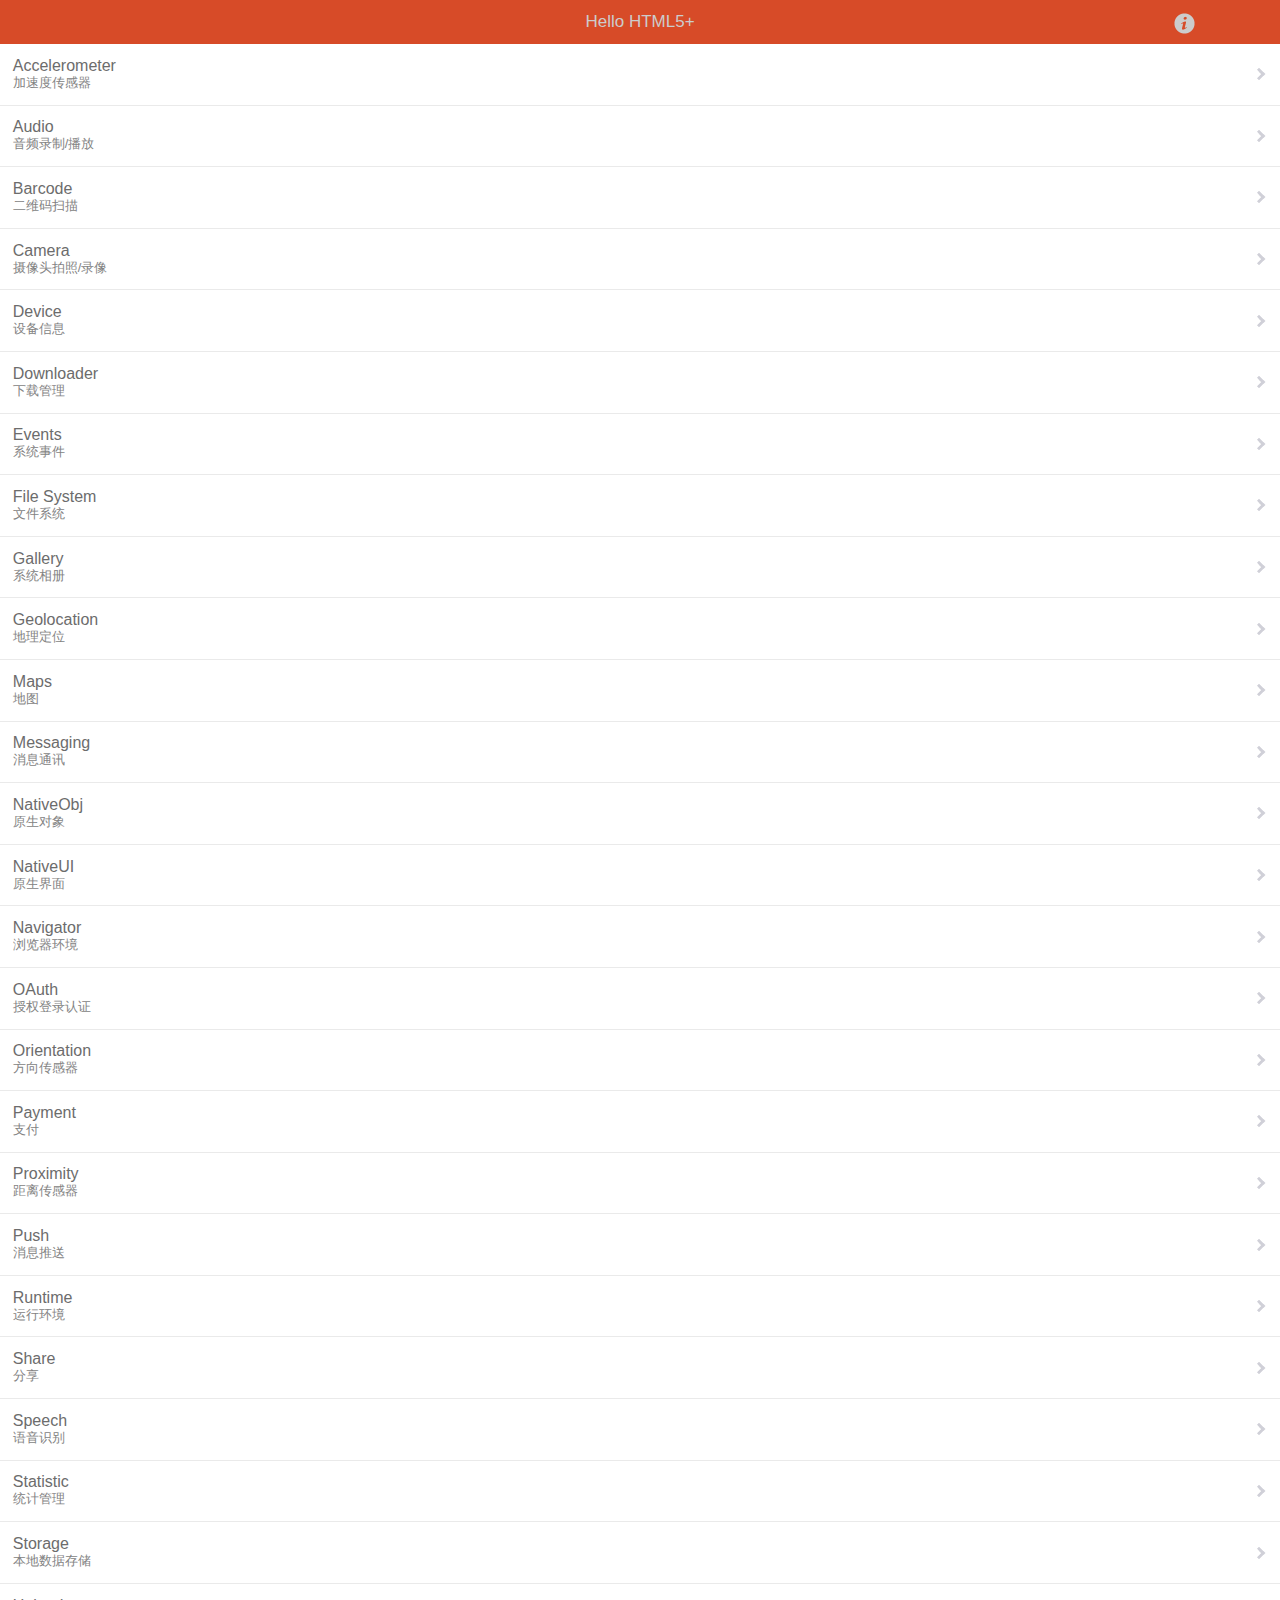
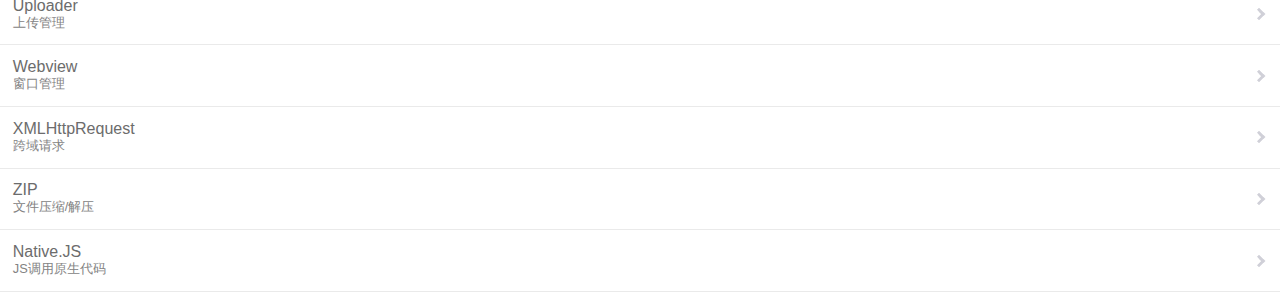
<file: TuHaoQuNa_App/Test/index.html>
<!DOCTYPE html>
<html>
	<head>
		<meta charset="utf-8"/>
		<meta name="viewport" content="width=device-width,initial-scale=1.0,maximum-scale=1.0,user-scalable=no"/>
		<meta name="misapplication-tap-highlight" content="no"/>
		<meta name="HandheldFriendly" content="true"/>
		<meta name="MobileOptimized" content="320"/>
		<title>Hello H5+</title>
		<script type="text/javascript" src="js/update.js"></script>
		<script type="text/javascript" charset="utf-8">
//取消浏览器的所有事件，使得active的样式在手机上正常生效
document.addEventListener('touchstart',function(){
    return false;
},true);
// 禁止选择
document.oncontextmenu=function(){
	return false;
};
// H5 plus事件处理
var as='pop-in';// 默认窗口动画
function plusReady(){
	// 隐藏滚动条
	plus.webview.currentWebview().setStyle({scrollIndicator:'none'});
	// Android处理返回键
	plus.key.addEventListener('backbutton',function(){
		('iOS'==plus.os.name)?plus.nativeUI.confirm('确认退出？', function(e){
			if(e.index>0){
				plus.runtime.quit();
			}
		}, 'HelloH5', ['取消','确定']):(confirm('确认退出？')&&plus.runtime.quit());
	},false);
	compatibleAdjust();
}
if(window.plus){
	plusReady();
}else{
	document.addEventListener('plusready',plusReady,false);
}
// DOMContentLoaded事件处理
var _domReady=false;
document.addEventListener('DOMContentLoaded',function(){
	_domReady=true;
	compatibleAdjust();
},false);
// 兼容性样式调整
var _adjust=false;
function compatibleAdjust(){
	if(_adjust||!window.plus||!_domReady){
		return;
	}
	_adjust=true;
	// iOS平台特效
	if('iOS'==plus.os.name){
		document.getElementById('content').className='scontent';	// 使用div的滚动条
		if(navigator.userAgent.indexOf('StreamApp')>=0){	// 在流应用模式下显示返回按钮
			document.getElementById('back').style.visibility='visible';
		}
	}
	// 预创建二级窗口
//	preateWebviews();
	// 关闭启动界面
		plus.navigator.setStatusBarBackground('#D74B28');
	setTimeout(function(){
		plus.navigator.closeSplashscreen();
	},200);
}
// 处理点击事件
var _openw=null;
/**
 * 点击打开新窗口
 * @param {Object} id	加载的页面地址，也用作窗口标识
 * @param {Object} a	页面动画内心，默认使用全局as设置的值
 * @param {Object} s	是否不显示窗口
 */
function clicked(id,a,s){
	if(_openw){return;}
	a||(a=as);
	_openw=preate[id];
	if(_openw){
		_openw.showded=true;
		_openw.show(a,null,function(){
			_openw=null;//避免快速点击打开多个页面
		});
	}else{
//		var wa=plus.nativeUI.showWaiting();
//		_openw=plus.webview.create(id,id,{scrollIndicator:'none',scalable:false,popGesture:'hide'},{preate:true});//复用二级页面
		_openw=plus.webview.create(id,id,{scrollIndicator:'none',scalable:false,popGesture:'close'});
		preate[id]=_openw;
		_openw.addEventListener('loaded',function(){//叶面加载完成后才显示
//		setTimeout(function(){//延后显示可避免低端机上动画时白屏
//			wa.close();
			_openw.showded=true;
			s||_openw.show(a,null,function(){
				_openw=null;//避免快速点击打开多个页面
			});
			s&&(_openw=null);//避免s模式下变量无法重置
//		},10);
		},false);
		_openw.addEventListener('hide',function(){
			_openw&&(_openw.showded=true);
			_openw=null;
		},false);
		_openw.addEventListener('close',function(){//页面关闭后可再次打开
			_openw=null;
			preate[id]&&(preate[id]=null);//兼容窗口的关闭
		},false);
	}
}
// 预创建二级页面
var preate={};
function preateWebviews(){
	preateWebivew('plus/webview.html');
	var plist=document.getElementById('plist').children;
	// 由于启动是预创建过多Webview窗口会消耗较长的时间，所以这里限制仅创建5个
	for( var i=0;i<plist.length&&i<2;i++){
		var id=plist[i].id;
		id&&(id.length>0)&&preateWebivew(id);
	}
}
function preateWebivew(id){
	if(!preate[id]){
		var w=plus.webview.create(id,id,{scrollIndicator:'none',scalable:false,popGesture:'hide'},{preate:true});
		preate[id]=w;
		w.addEventListener('close',function(){//页面关闭后可再次打开
			_openw=null;
			preate[id]&&(preate[id]=null);//兼容窗口的关闭
		},false);
	}
}
// 清除预创建页面(仅)
function preateClear(){
	for(var p in preate){
		var w=preate[p];
		if(w&&w.showded&&!w.isVisible()){
			w.close();
			preate[p]=null;
		}
	}
}
		</script>
		<link rel="stylesheet" href="css/common.css" type="text/css" charset="utf-8"/>
		<style type="text/css">
li {
	padding:0.8em;
	border-bottom:1px solid #eaeaea;
}
li:active {
	background:#f4f4f4;
}
.iabout {
	background:no-repeat center center url([data-uri]);
	background-size:50px 44px;
}
.item {
	display:block;
	background:no-repeat right center url([data-uri]);
	background-size:12px 22px;
	-ms-touch-action:auto;
}
.chs {
	font-size:0.8em;
	color:#838383;
}
		</style>
	</head>
	<body onselectstart="return false;">
		<header id="header">
			<div id="back" style="visibility:hidden" class="nvbt iback" onclick="plus.runtime.quit()"></div>
			<div class="nvtt">Hello HTML5+</div>
			<div class="nvbt iabout" onclick="clicked('about.html','zoom-fade-out',true)"></div>
		</header>
		<div id="content" class="content">
		<ul id="plist" style="list-style:none;margin:0;padding:0;text-align:left;">
			<li id="plus/accelerometer.html" onclick="clicked(this.id)">
				<span class="item">Accelerometer
					<div class="chs">加速度传感器</div>
				</span>
			</li>
			<li id="plus/audio.html" onclick="clicked(this.id)">
				<span class="item">Audio
					<div class="chs">音频录制/播放</div>
				</span>
			</li>
			<li id="plus/barcode.html" onclick="clicked(this.id)">
				<span class="item">Barcode
					<div class="chs">二维码扫描</div>
				</span>
			</li>
			<li id="plus/camera.html" onclick="clicked(this.id)">
				<span class="item">Camera
					<div class="chs">摄像头拍照/录像</div>
				</span>
			</li>
			<li id="plus/device.html" onclick="clicked(this.id)">
				<span class="item">Device
					<div class="chs">设备信息</div>
				</span>
			</li>
			<li id="plus/downloader.html" onclick="clicked(this.id)">
				<span class="item">Downloader
					<div class="chs">下载管理</div>
				</span>
			</li>
			<li id="plus/events.html" onclick="clicked(this.id)">
				<span class="item">Events
					<div class="chs">系统事件</div>
				</span>
			</li>
			<li id="plus/file.html" onclick="clicked(this.id)">
				<span class="item">File System
					<div class="chs">文件系统</div>
				</span>
			</li>
			<li id="plus/gallery.html" onclick="clicked(this.id)">
				<span class="item">Gallery
					<div class="chs">系统相册</div>
				</span>
			</li>
			<li id="plus/geolocation.html" onclick="clicked(this.id)">
				<span class="item">Geolocation
					<div class="chs">地理定位</div>
				</span>
			</li>
			<li id="plus/maps.html" onclick="clicked(this.id)">
				<span class="item">Maps
					<div class="chs">地图</div>
				</span>
			</li>
			<li id="plus/message.html" onclick="clicked(this.id)">
				<span class="item">Messaging
					<div class="chs">消息通讯</div>
				</span>
			</li>
			<li id="plus/nativeobj.html" onclick="clicked(this.id)">
				<span class="item">NativeObj
					<div class="chs">原生对象</div>
				</span>
			</li>
			<li id="plus/nativeui.html" onclick="clicked(this.id)">
				<span class="item">NativeUI
					<div class="chs">原生界面</div>
				</span>
			</li>
			<li id="plus/navigator.html" onclick="clicked(this.id)">
				<span class="item">Navigator
					<div class="chs">浏览器环境</div>
				</span>
			</li>
			<li id="plus/oauth.html" onclick="clicked(this.id)">
				<span class="item">OAuth
					<div class="chs">授权登录认证</div>
				</span>
			</li>
			<li id="plus/orientation.html" onclick="clicked(this.id)">
				<span class="item">Orientation
					<div class="chs">方向传感器</div>
				</span>
			</li>
			<li id="plus/payment.html" onclick="clicked(this.id)">
				<span class="item">Payment
					<div class="chs">支付</div>
				</span>
			</li>
			<li id="plus/proximity.html" onclick="clicked(this.id)">
				<span class="item">Proximity
					<div class="chs">距离传感器</div>
				</span>
			</li>
			<li id="plus/push.html" onclick="clicked(this.id)">
				<span class="item">Push
					<div class="chs">消息推送</div>
				</span>
			</li>
			<li id="plus/runtime.html" onclick="clicked(this.id)">
				<span class="item">Runtime
					<div class="chs">运行环境</div>
				</span>
			</li>
			<li id="plus/share.html" onclick="clicked(this.id)">
				<span class="item">Share
					<div class="chs">分享</div>
				</span>
			</li>
			<li id="plus/speech.html" onclick="clicked(this.id)">
				<span class="item">Speech
					<div class="chs">语音识别</div>
				</span>
			</li>
			<li id="plus/statistic.html" onclick="clicked(this.id)">
				<span class="item">Statistic
					<div class="chs">统计管理</div>
				</span>
			</li>
			<li id="plus/storage.html" onclick="clicked(this.id)">
				<span class="item">Storage
					<div class="chs">本地数据存储</div>
				</span>
			</li>
			<li id="plus/uploader.html" onclick="clicked(this.id)">
				<span class="item">Uploader
					<div class="chs">上传管理</div>
				</span>
			</li>
			<li id="plus/webview.html" onclick="clicked(this.id)">
				<span class="item">Webview
					<div class="chs">窗口管理</div>
				</span>
			</li>
			<li id="plus/xhr.html" onclick="clicked(this.id)">
				<span class="item">XMLHttpRequest
					<div class="chs">跨域请求</div>
				</span>
			</li>
			<li id="plus/zip.html" onclick="clicked(this.id)">
				<span class="item">ZIP
					<div class="chs">文件压缩/解压</div>
				</span>
			</li>
			<li id="plus/njs.html" onclick="clicked(this.id)">
				<span class="item">Native.JS
					<div class="chs">JS调用原生代码</div>
				</span>
			</li>
		</ul>
		</div>
	</body>
	<script type="text/javascript" src="js/immersed.js" ></script>
	<script type="text/javascript" src="js/shortcut.js" ></script>
	<script type="text/javascript">
;(function () {
	'use strict';

	/**
	 * @preserve FastClick: polyfill to remove click delays on browsers with touch UIs.
	 *
	 * @codingstandard ftlabs-jsv2
	 * @copyright The Financial Times Limited [All Rights Reserved]
	 * @license MIT License (see LICENSE.txt)
	 */

	/*jslint browser:true, node:true*/
	/*global define, Event, Node*/


	/**
	 * Instantiate fast-clicking listeners on the specified layer.
	 *
	 * @constructor
	 * @param {Element} layer The layer to listen on
	 * @param {Object} [options={}] The options to override the defaults
	 */
	function FastClick(layer, options) {
		var oldOnClick;

		options = options || {};

		/**
		 * Whether a click is currently being tracked.
		 *
		 * @type boolean
		 */
		this.trackingClick = false;


		/**
		 * Timestamp for when click tracking started.
		 *
		 * @type number
		 */
		this.trackingClickStart = 0;


		/**
		 * The element being tracked for a click.
		 *
		 * @type EventTarget
		 */
		this.targetElement = null;


		/**
		 * X-coordinate of touch start event.
		 *
		 * @type number
		 */
		this.touchStartX = 0;


		/**
		 * Y-coordinate of touch start event.
		 *
		 * @type number
		 */
		this.touchStartY = 0;


		/**
		 * ID of the last touch, retrieved from Touch.identifier.
		 *
		 * @type number
		 */
		this.lastTouchIdentifier = 0;


		/**
		 * Touchmove boundary, beyond which a click will be cancelled.
		 *
		 * @type number
		 */
		this.touchBoundary = options.touchBoundary || 10;


		/**
		 * The FastClick layer.
		 *
		 * @type Element
		 */
		this.layer = layer;

		/**
		 * The minimum time between tap(touchstart and touchend) events
		 *
		 * @type number
		 */
		this.tapDelay = options.tapDelay || 200;

		/**
		 * The maximum time for a tap
		 *
		 * @type number
		 */
		this.tapTimeout = options.tapTimeout || 700;

		if (FastClick.notNeeded(layer)) {
			return;
		}

		// Some old versions of Android don't have Function.prototype.bind
		function bind(method, context) {
			return function() { return method.apply(context, arguments); };
		}


		var methods = ['onMouse', 'onClick', 'onTouchStart', 'onTouchMove', 'onTouchEnd', 'onTouchCancel'];
		var context = this;
		for (var i = 0, l = methods.length; i < l; i++) {
			context[methods[i]] = bind(context[methods[i]], context);
		}

		// Set up event handlers as required
		if (deviceIsAndroid) {
			layer.addEventListener('mouseover', this.onMouse, true);
			layer.addEventListener('mousedown', this.onMouse, true);
			layer.addEventListener('mouseup', this.onMouse, true);
		}

		layer.addEventListener('click', this.onClick, true);
		layer.addEventListener('touchstart', this.onTouchStart, false);
		layer.addEventListener('touchmove', this.onTouchMove, false);
		layer.addEventListener('touchend', this.onTouchEnd, false);
		layer.addEventListener('touchcancel', this.onTouchCancel, false);

		// Hack is required for browsers that don't support Event#stopImmediatePropagation (e.g. Android 2)
		// which is how FastClick normally stops click events bubbling to callbacks registered on the FastClick
		// layer when they are cancelled.
		if (!Event.prototype.stopImmediatePropagation) {
			layer.removeEventListener = function(type, callback, capture) {
				var rmv = Node.prototype.removeEventListener;
				if (type === 'click') {
					rmv.call(layer, type, callback.hijacked || callback, capture);
				} else {
					rmv.call(layer, type, callback, capture);
				}
			};

			layer.addEventListener = function(type, callback, capture) {
				var adv = Node.prototype.addEventListener;
				if (type === 'click') {
					adv.call(layer, type, callback.hijacked || (callback.hijacked = function(event) {
						if (!event.propagationStopped) {
							callback(event);
						}
					}), capture);
				} else {
					adv.call(layer, type, callback, capture);
				}
			};
		}

		// If a handler is already declared in the element's onclick attribute, it will be fired before
		// FastClick's onClick handler. Fix this by pulling out the user-defined handler function and
		// adding it as listener.
		if (typeof layer.onclick === 'function') {

			// Android browser on at least 3.2 requires a new reference to the function in layer.onclick
			// - the old one won't work if passed to addEventListener directly.
			oldOnClick = layer.onclick;
			layer.addEventListener('click', function(event) {
				oldOnClick(event);
			}, false);
			layer.onclick = null;
		}
	}

	/**
	* Windows Phone 8.1 fakes user agent string to look like Android and iPhone.
	*
	* @type boolean
	*/
	var deviceIsWindowsPhone = navigator.userAgent.indexOf("Windows Phone") >= 0;

	/**
	 * Android requires exceptions.
	 *
	 * @type boolean
	 */
	var deviceIsAndroid = navigator.userAgent.indexOf('Android') > 0 && !deviceIsWindowsPhone;


	/**
	 * iOS requires exceptions.
	 *
	 * @type boolean
	 */
	var deviceIsIOS = /iP(ad|hone|od)/.test(navigator.userAgent) && !deviceIsWindowsPhone;


	/**
	 * iOS 4 requires an exception for select elements.
	 *
	 * @type boolean
	 */
	var deviceIsIOS4 = deviceIsIOS && (/OS 4_\d(_\d)?/).test(navigator.userAgent);


	/**
	 * iOS 6.0-7.* requires the target element to be manually derived
	 *
	 * @type boolean
	 */
	var deviceIsIOSWithBadTarget = deviceIsIOS && (/OS [6-7]_\d/).test(navigator.userAgent);

	/**
	 * BlackBerry requires exceptions.
	 *
	 * @type boolean
	 */
	var deviceIsBlackBerry10 = navigator.userAgent.indexOf('BB10') > 0;

	/**
	 * Determine whether a given element requires a native click.
	 *
	 * @param {EventTarget|Element} target Target DOM element
	 * @returns {boolean} Returns true if the element needs a native click
	 */
	FastClick.prototype.needsClick = function(target) {
		switch (target.nodeName.toLowerCase()) {

		// Don't send a synthetic click to disabled inputs (issue #62)
		case 'button':
		case 'select':
		case 'textarea':
			if (target.disabled) {
				return true;
			}

			break;
		case 'input':

			// File inputs need real clicks on iOS 6 due to a browser bug (issue #68)
			if ((deviceIsIOS && target.type === 'file') || target.disabled) {
				return true;
			}

			break;
		case 'label':
		case 'iframe': // iOS8 homescreen apps can prevent events bubbling into frames
		case 'video':
			return true;
		}

		return (/\bneedsclick\b/).test(target.className);
	};


	/**
	 * Determine whether a given element requires a call to focus to simulate click into element.
	 *
	 * @param {EventTarget|Element} target Target DOM element
	 * @returns {boolean} Returns true if the element requires a call to focus to simulate native click.
	 */
	FastClick.prototype.needsFocus = function(target) {
		switch (target.nodeName.toLowerCase()) {
		case 'textarea':
			return true;
		case 'select':
			return !deviceIsAndroid;
		case 'input':
			switch (target.type) {
			case 'button':
			case 'checkbox':
			case 'file':
			case 'image':
			case 'radio':
			case 'submit':
				return false;
			}

			// No point in attempting to focus disabled inputs
			return !target.disabled && !target.readOnly;
		default:
			return (/\bneedsfocus\b/).test(target.className);
		}
	};


	/**
	 * Send a click event to the specified element.
	 *
	 * @param {EventTarget|Element} targetElement
	 * @param {Event} event
	 */
	FastClick.prototype.sendClick = function(targetElement, event) {
		var clickEvent, touch;

		// On some Android devices activeElement needs to be blurred otherwise the synthetic click will have no effect (#24)
		if (document.activeElement && document.activeElement !== targetElement) {
			document.activeElement.blur();
		}

		touch = event.changedTouches[0];

		// Synthesise a click event, with an extra attribute so it can be tracked
		clickEvent = document.createEvent('MouseEvents');
		clickEvent.initMouseEvent(this.determineEventType(targetElement), true, true, window, 1, touch.screenX, touch.screenY, touch.clientX, touch.clientY, false, false, false, false, 0, null);
		clickEvent.forwardedTouchEvent = true;
		targetElement.dispatchEvent(clickEvent);
	};

	FastClick.prototype.determineEventType = function(targetElement) {

		//Issue #159: Android Chrome Select Box does not open with a synthetic click event
		if (deviceIsAndroid && targetElement.tagName.toLowerCase() === 'select') {
			return 'mousedown';
		}

		return 'click';
	};


	/**
	 * @param {EventTarget|Element} targetElement
	 */
	FastClick.prototype.focus = function(targetElement) {
		var length;

		// Issue #160: on iOS 7, some input elements (e.g. date datetime month) throw a vague TypeError on setSelectionRange. These elements don't have an integer value for the selectionStart and selectionEnd properties, but unfortunately that can't be used for detection because accessing the properties also throws a TypeError. Just check the type instead. Filed as Apple bug #15122724.
		if (deviceIsIOS && targetElement.setSelectionRange && targetElement.type.indexOf('date') !== 0 && targetElement.type !== 'time' && targetElement.type !== 'month') {
			length = targetElement.value.length;
			targetElement.setSelectionRange(length, length);
		} else {
			targetElement.focus();
		}
	};


	/**
	 * Check whether the given target element is a child of a scrollable layer and if so, set a flag on it.
	 *
	 * @param {EventTarget|Element} targetElement
	 */
	FastClick.prototype.updateScrollParent = function(targetElement) {
		var scrollParent, parentElement;

		scrollParent = targetElement.fastClickScrollParent;

		// Attempt to discover whether the target element is contained within a scrollable layer. Re-check if the
		// target element was moved to another parent.
		if (!scrollParent || !scrollParent.contains(targetElement)) {
			parentElement = targetElement;
			do {
				if (parentElement.scrollHeight > parentElement.offsetHeight) {
					scrollParent = parentElement;
					targetElement.fastClickScrollParent = parentElement;
					break;
				}

				parentElement = parentElement.parentElement;
			} while (parentElement);
		}

		// Always update the scroll top tracker if possible.
		if (scrollParent) {
			scrollParent.fastClickLastScrollTop = scrollParent.scrollTop;
		}
	};


	/**
	 * @param {EventTarget} targetElement
	 * @returns {Element|EventTarget}
	 */
	FastClick.prototype.getTargetElementFromEventTarget = function(eventTarget) {

		// On some older browsers (notably Safari on iOS 4.1 - see issue #56) the event target may be a text node.
		if (eventTarget.nodeType === Node.TEXT_NODE) {
			return eventTarget.parentNode;
		}

		return eventTarget;
	};


	/**
	 * On touch start, record the position and scroll offset.
	 *
	 * @param {Event} event
	 * @returns {boolean}
	 */
	FastClick.prototype.onTouchStart = function(event) {
		var targetElement, touch, selection;

		// Ignore multiple touches, otherwise pinch-to-zoom is prevented if both fingers are on the FastClick element (issue #111).
		if (event.targetTouches.length > 1) {
			return true;
		}

		targetElement = this.getTargetElementFromEventTarget(event.target);
		touch = event.targetTouches[0];

		if (deviceIsIOS) {

			// Only trusted events will deselect text on iOS (issue #49)
			selection = window.getSelection();
			if (selection.rangeCount && !selection.isCollapsed) {
				return true;
			}

			if (!deviceIsIOS4) {

				// Weird things happen on iOS when an alert or confirm dialog is opened from a click event callback (issue #23):
				// when the user next taps anywhere else on the page, new touchstart and touchend events are dispatched
				// with the same identifier as the touch event that previously triggered the click that triggered the alert.
				// Sadly, there is an issue on iOS 4 that causes some normal touch events to have the same identifier as an
				// immediately preceeding touch event (issue #52), so this fix is unavailable on that platform.
				// Issue 120: touch.identifier is 0 when Chrome dev tools 'Emulate touch events' is set with an iOS device UA string,
				// which causes all touch events to be ignored. As this block only applies to iOS, and iOS identifiers are always long,
				// random integers, it's safe to to continue if the identifier is 0 here.
				if (touch.identifier && touch.identifier === this.lastTouchIdentifier) {
					event.preventDefault();
					return false;
				}

				this.lastTouchIdentifier = touch.identifier;

				// If the target element is a child of a scrollable layer (using -webkit-overflow-scrolling: touch) and:
				// 1) the user does a fling scroll on the scrollable layer
				// 2) the user stops the fling scroll with another tap
				// then the event.target of the last 'touchend' event will be the element that was under the user's finger
				// when the fling scroll was started, causing FastClick to send a click event to that layer - unless a check
				// is made to ensure that a parent layer was not scrolled before sending a synthetic click (issue #42).
				this.updateScrollParent(targetElement);
			}
		}

		this.trackingClick = true;
		this.trackingClickStart = event.timeStamp;
		this.targetElement = targetElement;

		this.touchStartX = touch.pageX;
		this.touchStartY = touch.pageY;

		// Prevent phantom clicks on fast double-tap (issue #36)
		if ((event.timeStamp - this.lastClickTime) < this.tapDelay) {
			event.preventDefault();
		}

		return true;
	};


	/**
	 * Based on a touchmove event object, check whether the touch has moved past a boundary since it started.
	 *
	 * @param {Event} event
	 * @returns {boolean}
	 */
	FastClick.prototype.touchHasMoved = function(event) {
		var touch = event.changedTouches[0], boundary = this.touchBoundary;

		if (Math.abs(touch.pageX - this.touchStartX) > boundary || Math.abs(touch.pageY - this.touchStartY) > boundary) {
			return true;
		}

		return false;
	};


	/**
	 * Update the last position.
	 *
	 * @param {Event} event
	 * @returns {boolean}
	 */
	FastClick.prototype.onTouchMove = function(event) {
		if (!this.trackingClick) {
			return true;
		}

		// If the touch has moved, cancel the click tracking
		if (this.targetElement !== this.getTargetElementFromEventTarget(event.target) || this.touchHasMoved(event)) {
			this.trackingClick = false;
			this.targetElement = null;
		}

		return true;
	};


	/**
	 * Attempt to find the labelled control for the given label element.
	 *
	 * @param {EventTarget|HTMLLabelElement} labelElement
	 * @returns {Element|null}
	 */
	FastClick.prototype.findControl = function(labelElement) {

		// Fast path for newer browsers supporting the HTML5 control attribute
		if (labelElement.control !== undefined) {
			return labelElement.control;
		}

		// All browsers under test that support touch events also support the HTML5 htmlFor attribute
		if (labelElement.htmlFor) {
			return document.getElementById(labelElement.htmlFor);
		}

		// If no for attribute exists, attempt to retrieve the first labellable descendant element
		// the list of which is defined here: http://www.w3.org/TR/html5/forms.html#category-label
		return labelElement.querySelector('button, input:not([type=hidden]), keygen, meter, output, progress, select, textarea');
	};


	/**
	 * On touch end, determine whether to send a click event at once.
	 *
	 * @param {Event} event
	 * @returns {boolean}
	 */
	FastClick.prototype.onTouchEnd = function(event) {
		var forElement, trackingClickStart, targetTagName, scrollParent, touch, targetElement = this.targetElement;

		if (!this.trackingClick) {
			return true;
		}

		// Prevent phantom clicks on fast double-tap (issue #36)
		if ((event.timeStamp - this.lastClickTime) < this.tapDelay) {
			this.cancelNextClick = true;
			return true;
		}

		if ((event.timeStamp - this.trackingClickStart) > this.tapTimeout) {
			return true;
		}

		// Reset to prevent wrong click cancel on input (issue #156).
		this.cancelNextClick = false;

		this.lastClickTime = event.timeStamp;

		trackingClickStart = this.trackingClickStart;
		this.trackingClick = false;
		this.trackingClickStart = 0;

		// On some iOS devices, the targetElement supplied with the event is invalid if the layer
		// is performing a transition or scroll, and has to be re-detected manually. Note that
		// for this to function correctly, it must be called *after* the event target is checked!
		// See issue #57; also filed as rdar://13048589 .
		if (deviceIsIOSWithBadTarget) {
			touch = event.changedTouches[0];

			// In certain cases arguments of elementFromPoint can be negative, so prevent setting targetElement to null
			targetElement = document.elementFromPoint(touch.pageX - window.pageXOffset, touch.pageY - window.pageYOffset) || targetElement;
			targetElement.fastClickScrollParent = this.targetElement.fastClickScrollParent;
		}

		targetTagName = targetElement.tagName.toLowerCase();
		if (targetTagName === 'label') {
			forElement = this.findControl(targetElement);
			if (forElement) {
				this.focus(targetElement);
				if (deviceIsAndroid) {
					return false;
				}

				targetElement = forElement;
			}
		} else if (this.needsFocus(targetElement)) {

			// Case 1: If the touch started a while ago (best guess is 100ms based on tests for issue #36) then focus will be triggered anyway. Return early and unset the target element reference so that the subsequent click will be allowed through.
			// Case 2: Without this exception for input elements tapped when the document is contained in an iframe, then any inputted text won't be visible even though the value attribute is updated as the user types (issue #37).
			if ((event.timeStamp - trackingClickStart) > 100 || (deviceIsIOS && window.top !== window && targetTagName === 'input')) {
				this.targetElement = null;
				return false;
			}

			this.focus(targetElement);
			this.sendClick(targetElement, event);

			// Select elements need the event to go through on iOS 4, otherwise the selector menu won't open.
			// Also this breaks opening selects when VoiceOver is active on iOS6, iOS7 (and possibly others)
			if (!deviceIsIOS || targetTagName !== 'select') {
				this.targetElement = null;
				event.preventDefault();
			}

			return false;
		}

		if (deviceIsIOS && !deviceIsIOS4) {

			// Don't send a synthetic click event if the target element is contained within a parent layer that was scrolled
			// and this tap is being used to stop the scrolling (usually initiated by a fling - issue #42).
			scrollParent = targetElement.fastClickScrollParent;
			if (scrollParent && scrollParent.fastClickLastScrollTop !== scrollParent.scrollTop) {
				return true;
			}
		}

		// Prevent the actual click from going though - unless the target node is marked as requiring
		// real clicks or if it is in the whitelist in which case only non-programmatic clicks are permitted.
		if (!this.needsClick(targetElement)) {
			event.preventDefault();
			this.sendClick(targetElement, event);
		}

		return false;
	};


	/**
	 * On touch cancel, stop tracking the click.
	 *
	 * @returns {void}
	 */
	FastClick.prototype.onTouchCancel = function() {
		this.trackingClick = false;
		this.targetElement = null;
	};


	/**
	 * Determine mouse events which should be permitted.
	 *
	 * @param {Event} event
	 * @returns {boolean}
	 */
	FastClick.prototype.onMouse = function(event) {

		// If a target element was never set (because a touch event was never fired) allow the event
		if (!this.targetElement) {
			return true;
		}

		if (event.forwardedTouchEvent) {
			return true;
		}

		// Programmatically generated events targeting a specific element should be permitted
		if (!event.cancelable) {
			return true;
		}

		// Derive and check the target element to see whether the mouse event needs to be permitted;
		// unless explicitly enabled, prevent non-touch click events from triggering actions,
		// to prevent ghost/doubleclicks.
		if (!this.needsClick(this.targetElement) || this.cancelNextClick) {

			// Prevent any user-added listeners declared on FastClick element from being fired.
			if (event.stopImmediatePropagation) {
				event.stopImmediatePropagation();
			} else {

				// Part of the hack for browsers that don't support Event#stopImmediatePropagation (e.g. Android 2)
				event.propagationStopped = true;
			}

			// Cancel the event
			event.stopPropagation();
			event.preventDefault();

			return false;
		}

		// If the mouse event is permitted, return true for the action to go through.
		return true;
	};


	/**
	 * On actual clicks, determine whether this is a touch-generated click, a click action occurring
	 * naturally after a delay after a touch (which needs to be cancelled to avoid duplication), or
	 * an actual click which should be permitted.
	 *
	 * @param {Event} event
	 * @returns {boolean}
	 */
	FastClick.prototype.onClick = function(event) {
		var permitted;

		// It's possible for another FastClick-like library delivered with third-party code to fire a click event before FastClick does (issue #44). In that case, set the click-tracking flag back to false and return early. This will cause onTouchEnd to return early.
		if (this.trackingClick) {
			this.targetElement = null;
			this.trackingClick = false;
			return true;
		}

		// Very odd behaviour on iOS (issue #18): if a submit element is present inside a form and the user hits enter in the iOS simulator or clicks the Go button on the pop-up OS keyboard the a kind of 'fake' click event will be triggered with the submit-type input element as the target.
		if (event.target.type === 'submit' && event.detail === 0) {
			return true;
		}

		permitted = this.onMouse(event);

		// Only unset targetElement if the click is not permitted. This will ensure that the check for !targetElement in onMouse fails and the browser's click doesn't go through.
		if (!permitted) {
			this.targetElement = null;
		}

		// If clicks are permitted, return true for the action to go through.
		return permitted;
	};


	/**
	 * Remove all FastClick's event listeners.
	 *
	 * @returns {void}
	 */
	FastClick.prototype.destroy = function() {
		var layer = this.layer;

		if (deviceIsAndroid) {
			layer.removeEventListener('mouseover', this.onMouse, true);
			layer.removeEventListener('mousedown', this.onMouse, true);
			layer.removeEventListener('mouseup', this.onMouse, true);
		}

		layer.removeEventListener('click', this.onClick, true);
		layer.removeEventListener('touchstart', this.onTouchStart, false);
		layer.removeEventListener('touchmove', this.onTouchMove, false);
		layer.removeEventListener('touchend', this.onTouchEnd, false);
		layer.removeEventListener('touchcancel', this.onTouchCancel, false);
	};


	/**
	 * Check whether FastClick is needed.
	 *
	 * @param {Element} layer The layer to listen on
	 */
	FastClick.notNeeded = function(layer) {
		var metaViewport;
		var chromeVersion;
		var blackberryVersion;
		var firefoxVersion;

		// Devices that don't support touch don't need FastClick
		if (typeof window.ontouchstart === 'undefined') {
			return true;
		}

		// Chrome version - zero for other browsers
		chromeVersion = +(/Chrome\/([0-9]+)/.exec(navigator.userAgent) || [,0])[1];

		if (chromeVersion) {

			if (deviceIsAndroid) {
				metaViewport = document.querySelector('meta[name=viewport]');

				if (metaViewport) {
					// Chrome on Android with user-scalable="no" doesn't need FastClick (issue #89)
					if (metaViewport.content.indexOf('user-scalable=no') !== -1) {
						return true;
					}
					// Chrome 32 and above with width=device-width or less don't need FastClick
					if (chromeVersion > 31 && document.documentElement.scrollWidth <= window.outerWidth) {
						return true;
					}
				}

			// Chrome desktop doesn't need FastClick (issue #15)
			} else {
				return true;
			}
		}

		if (deviceIsBlackBerry10) {
			blackberryVersion = navigator.userAgent.match(/Version\/([0-9]*)\.([0-9]*)/);

			// BlackBerry 10.3+ does not require Fastclick library.
			// https://github.com/ftlabs/fastclick/issues/251
			if (blackberryVersion[1] >= 10 && blackberryVersion[2] >= 3) {
				metaViewport = document.querySelector('meta[name=viewport]');

				if (metaViewport) {
					// user-scalable=no eliminates click delay.
					if (metaViewport.content.indexOf('user-scalable=no') !== -1) {
						return true;
					}
					// width=device-width (or less than device-width) eliminates click delay.
					if (document.documentElement.scrollWidth <= window.outerWidth) {
						return true;
					}
				}
			}
		}

		// IE10 with -ms-touch-action: none or manipulation, which disables double-tap-to-zoom (issue #97)
		if (layer.style.msTouchAction === 'none' || layer.style.touchAction === 'manipulation') {
			return true;
		}

		// Firefox version - zero for other browsers
		firefoxVersion = +(/Firefox\/([0-9]+)/.exec(navigator.userAgent) || [,0])[1];

		if (firefoxVersion >= 27) {
			// Firefox 27+ does not have tap delay if the content is not zoomable - https://bugzilla.mozilla.org/show_bug.cgi?id=922896

			metaViewport = document.querySelector('meta[name=viewport]');
			if (metaViewport && (metaViewport.content.indexOf('user-scalable=no') !== -1 || document.documentElement.scrollWidth <= window.outerWidth)) {
				return true;
			}
		}

		// IE11: prefixed -ms-touch-action is no longer supported and it's recomended to use non-prefixed version
		// http://msdn.microsoft.com/en-us/library/windows/apps/Hh767313.aspx
		if (layer.style.touchAction === 'none' || layer.style.touchAction === 'manipulation') {
			return true;
		}

		return false;
	};


	/**
	 * Factory method for creating a FastClick object
	 *
	 * @param {Element} layer The layer to listen on
	 * @param {Object} [options={}] The options to override the defaults
	 */
	FastClick.attach = function(layer, options) {
		return new FastClick(layer, options);
	};


	if (typeof define === 'function' && typeof define.amd === 'object' && define.amd) {

		// AMD. Register as an anonymous module.
		define(function() {
			return FastClick;
		});
	} else if (typeof module !== 'undefined' && module.exports) {
		module.exports = FastClick.attach;
		module.exports.FastClick = FastClick;
	} else {
		window.FastClick = FastClick;
	}

document.addEventListener('DOMContentLoaded', function() {
    FastClick.attach(document.body);
}, false);

}());
	</script>
</html>
</file>
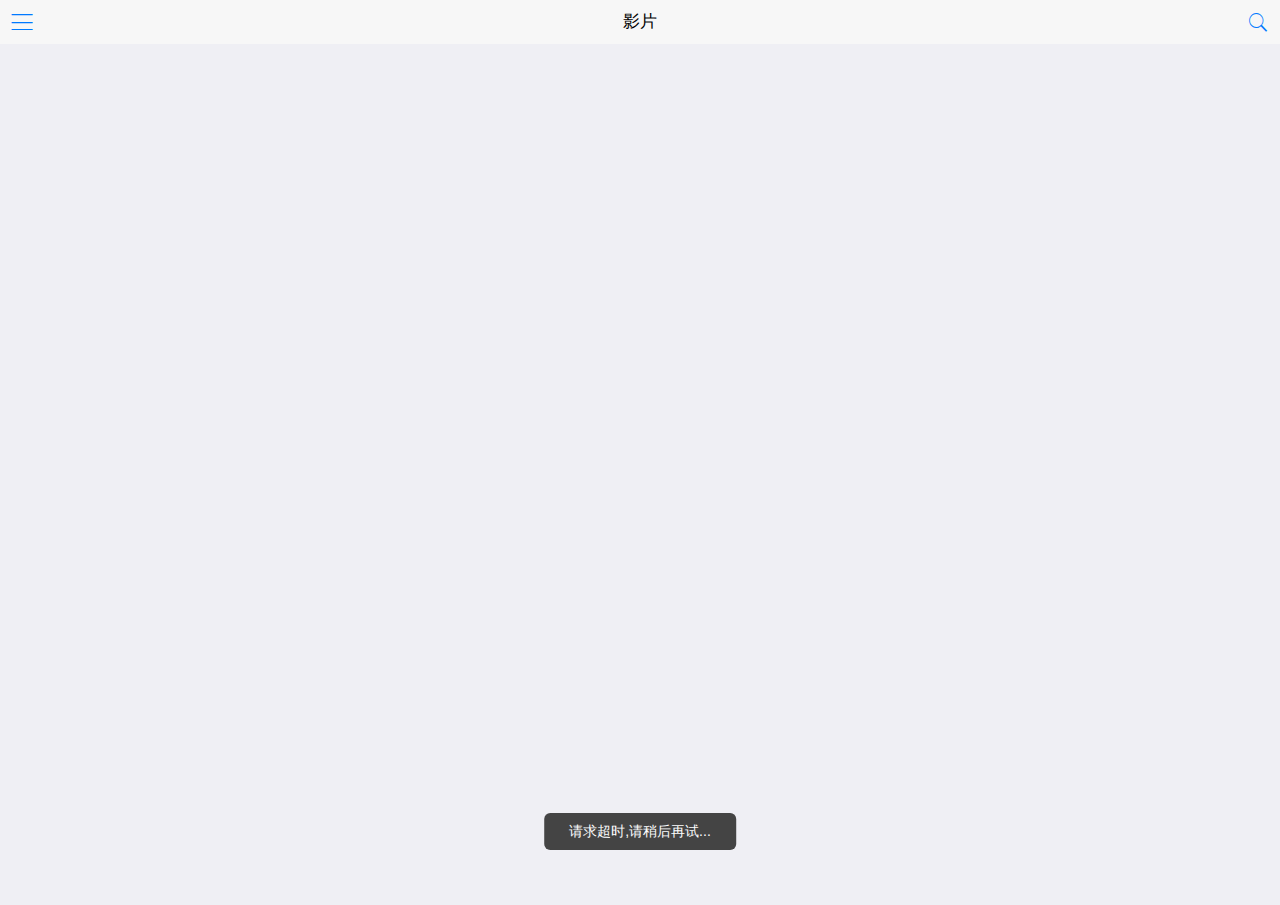
<file: TuHaoQuNa_App/土豪去哪/index.html>
<!DOCTYPE html>
<html>

	<head>
		<meta charset="utf-8">
		<title>土豪去哪</title>
		<meta name="viewport" content="width=device-width, initial-scale=1,maximum-scale=1, user-scalable=no">
		<meta name="apple-mobile-web-app-capable" content="yes">
		<meta name="apple-mobile-web-app-status-bar-style" content="black">
		<link rel="stylesheet" href="css/mui.min.css">
		<style type="text/css">
			#list {
				/*避免导航边框和列表背景边框重叠，看起来像两条边框似得；*/
				margin-top: -1px;
			}
		</style>
	</head>

	<body>
		<script src="js/mui.min.js"></script>
		<script>
			//tab-webview-subpage-chat.html
			mui.init({
				statusBarBackground: '#f7f7f7',
				subpages:[
					{ 
						url:'film.html', 
						id:'home', 
						styles:{ top:'0px', bottom:'0px' } }
				]
			});
			mui.plusReady(function() {
				//读取本地存储，检查是否为首次启动
				var showGuide = plus.storage.getItem("lauchFlag");
				//仅支持竖屏显示
				plus.screen.lockOrientation("portrait-primary");
				if(showGuide) {
					//有值，说明已经显示过了，无需显示；
					//关闭splash页面；
					plus.navigator.closeSplashscreen();
					plus.navigator.setFullscreen(false);
				} else {
					//显示启动导航
					mui.openWindow({
						id: 'guide',
						url: 'guide.html',
						styles: {
							popGesture: "none"
						},
						show: {
							aniShow: 'none'
						},
						waiting: {
							autoShow: false
						}
					});
				}
			});
			
			mui.back = function() {
				if(parseInt(_self.getStyle().left) > 0) {
					closeMenu();
					return;
				}
				if(!_toast || !_toast.isVisible()) {
					_toast = mui.toast('再按一次返回键退出', {
						duration: 'long',
						type: 'div'
					});
				} else {
					plus.runtime.quit();
				}
			}
		</script>
	</body>

</html>
</file>
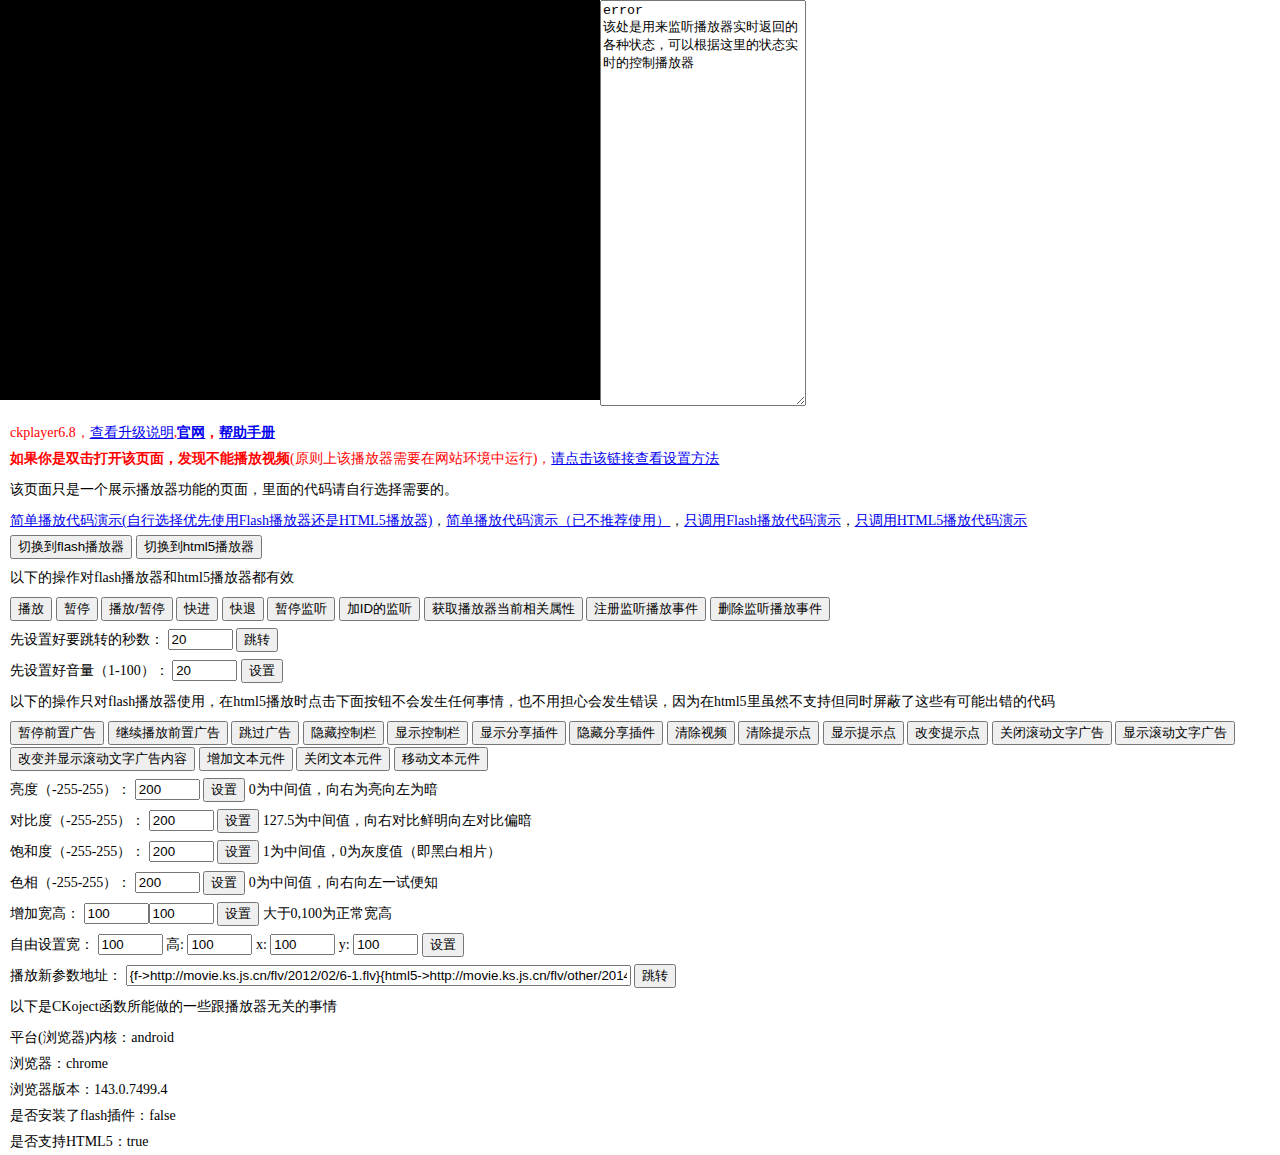
<file: Web/ckplayer6.8/index.htm>
<!DOCTYPE html>
<html>
<head>
<meta http-equiv="Content-Type" content="text/html; charset=utf-8" />
<title>ckplayer6.8</title>
<style type="text/css">
body,td,th {
	font-size: 14px;
	line-height: 26px;
}
body {
	margin-left: 0px;
	margin-top: 0px;
	margin-right: 0px;
	margin-bottom: 0px;
}
p {
	margin-top: 5px;
	margin-right: 0px;
	margin-bottom: 0px;
	margin-left: 0px;
	padding-left: 10px;
}
#a1{
	position:relative;
	z-index: 100;
	width:600px;
	height:400px;
	float: left;
}
</style>
<script type="text/javascript" src="js/offlights.js"></script>
</head>

<body>
<div id="a1"></div>
<!--
上面一行是播放器所在的容器名称，如果只调用flash播放器，可以只用<div id="a1"></div>
-->
<textarea name="statusvalue" rows="15" id="statusvalue" style="width:200px;height:400px;">该处是用来监听播放器实时返回的各种状态，可以根据这里的状态实时的控制播放器</textarea>
<script type="text/javascript" src="ckplayer/ckplayer.js" charset="utf-8"></script>
<script type="text/javascript">
	//如果你不需要某项设置，可以直接删除，注意var flashvars的最后一个值后面不能有逗号
	function loadedHandler(){
		if(CKobject.getObjectById('ckplayer_a1').getType()){//说明使用html5播放器
			alert('播放器已加载，调用的是HTML5播放模块');
		}
		else{
			alert('播放器已加载，调用的是Flash播放模块');
		}
	}
	var _nn=0;
	function ckplayer_status(str){
		_nn+=1;
		if(_nn>100){
			_nn=0;
			document.getElementById('statusvalue').value='';
		}
		document.getElementById('statusvalue').value=str+'\n'+document.getElementById('statusvalue').value;
	}
	
	var flashvars={
		f:'http://img.ksbbs.com/asset/Mon_1605/0ec8cc80112a2d6.mp4',//视频地址
		a:'',//调用时的参数，只有当s>0的时候有效
		s:'0',//调用方式，0=普通方法（f=视频地址），1=网址形式,2=xml形式，3=swf形式(s>0时f=网址，配合a来完成对地址的组装)
		c:'0',//是否读取文本配置,0不是，1是
		x:'',//调用配置文件路径，只有在c=1时使用。默认为空调用的是ckplayer.xml
		i:'http://www.ckplayer.com/static/images/cqdw.jpg',//初始图片地址
		d:'http://www.ckplayer.com/down/pause6.1_1.swf|http://www.ckplayer.com/down/pause6.1_2.swf',//暂停时播放的广告，swf/图片,多个用竖线隔开，图片要加链接地址，没有的时候留空就行
		u:'',//暂停时如果是图片的话，加个链接地址
		l:'http://www.ckplayer.com/down/adv6.1_1.swf|http://www.ckplayer.com/down/adv6.1_2.swf',//前置广告，swf/图片/视频，多个用竖线隔开，图片和视频要加链接地址
		r:'',//前置广告的链接地址，多个用竖线隔开，没有的留空
		t:'10|10',//视频开始前播放swf/图片时的时间，多个用竖线隔开
		y:'',//这里是使用网址形式调用广告地址时使用，前提是要设置l的值为空
		z:'http://www.ckplayer.com/down/buffer.swf',//缓冲广告，只能放一个，swf格式
		e:'8',//视频结束后的动作，0是调用js函数，1是循环播放，2是暂停播放并且不调用广告，3是调用视频推荐列表的插件，4是清除视频流并调用js功能和1差不多，5是暂停播放并且调用暂停广告
		v:'80',//默认音量，0-100之间
		p:'0',//视频默认0是暂停，1是播放，2是不加载视频
		h:'0',//播放http视频流时采用何种拖动方法，=0不使用任意拖动，=1是使用按关键帧，=2是按时间点，=3是自动判断按什么(如果视频格式是.mp4就按关键帧，.flv就按关键时间)，=4也是自动判断(只要包含字符mp4就按mp4来，只要包含字符flv就按flv来)
		q:'',//视频流拖动时参考函数，默认是start
		m:'',//让该参数为一个链接地址时，单击播放器将跳转到该地址
		o:'',//当p=2时，可以设置视频的时间，单位，秒
		w:'',//当p=2时，可以设置视频的总字节数
		g:'',//视频直接g秒开始播放
		j:'',//跳过片尾功能，j>0则从播放多少时间后跳到结束，<0则总总时间-该值的绝对值时跳到结束
		k:'32|63',//提示点时间，如 30|60鼠标经过进度栏30秒，60秒会提示n指定的相应的文字
		n:'这是提示点的功能，如果不需要删除k和n的值|提示点测试60秒',//提示点文字，跟k配合使用，如 提示点1|提示点2
		wh:'',//宽高比，可以自己定义视频的宽高或宽高比如：wh:'4:3',或wh:'1080:720'
		lv:'0',//是否是直播流，=1则锁定进度栏
		loaded:'loadedHandler',//当播放器加载完成后发送该js函数loaded
		//调用播放器的所有参数列表结束
		//以下为自定义的播放器参数用来在插件里引用的
		my_title:'演示视频标题文字',
		my_url:encodeURIComponent(window.location.href)//本页面地址
		//调用自定义播放器参数结束
		};
	var params={bgcolor:'#FFF',allowFullScreen:true,allowScriptAccess:'always'};//这里定义播放器的其它参数如背景色（跟flashvars中的b不同），是否支持全屏，是否支持交互
	var video=['http://img.ksbbs.com/asset/Mon_1605/0ec8cc80112a2d6.mp4->video/mp4'];
	CKobject.embed('ckplayer/ckplayer.swf','a1','ckplayer_a1','100%','100%',false,flashvars,video,params);
	/*
		以上代码演示的兼容flash和html5环境的。如果只调用flash播放器或只调用html5请看其它示例
	*/
	function videoLoadJs(s){
		alert("执行了播放");
	}
	function playerstop(){
		//只有当调用视频播放器时设置e=0或4时会有效果
		alert('播放完成');	
	}
	var _nn=0;//用来计算实时监听的条数的，超过100条记录就要删除，不然会消耗内存
	
	function getstart(){
		var a=CKobject.getObjectById('ckplayer_a1').getStatus();
		var ss='';
		for (var k in a){
			ss+=k+":"+a[k]+'\n';
		}
		alert(ss);
	}
	function ckadjump(){
		alert('这里演示了点击跳过广告按钮后的执行的动作，如果注册会员可以做成直接跳过的效果。');
	}
	//开关灯
	var box = new LightBox();
	function closelights(){//关灯
		box.Show();
		CKobject._K_('a1').style.width='940px';
		CKobject._K_('a1').style.height='550px';
		CKobject.getObjectById('ckplayer_a1').width=940;
		CKobject.getObjectById('ckplayer_a1').height=550;
	}
	function openlights(){//开灯
		box.Close();
		CKobject._K_('a1').style.width='600px';
		CKobject._K_('a1').style.height='400px';
		CKobject.getObjectById('ckplayer_a1').width=600;
		CKobject.getObjectById('ckplayer_a1').height=400;
	}
	function changePrompt(){
		CKobject.getObjectById('ckplayer_a1').promptUnload();//卸载掉目前的
		CKobject.getObjectById('ckplayer_a1').changeFlashvars('{k->10|20|30}{n->重设提示点一|重设提示点二|重设提示点三}');
		CKobject.getObjectById('ckplayer_a1').promptLoad();//重新加载
	}
	function addflash(){
		if(CKobject.Flash()['f']){
			CKobject._K_('a1').innerHTML='';
			CKobject.embedSWF('ckplayer/ckplayer.swf','a1','ckplayer_a1','600','400',flashvars,params);
		}
		else{
			alert('该环境中没有安装flash插件，无法切换');
		}
	}
	function addhtml5(){
		if(CKobject.isHTML5()){
			support=['all'];
			CKobject._K_('a1').innerHTML='';
			CKobject.embedHTML5('a1','ckplayer_a1',600,400,video,flashvars,support);
		}
		else{
			alert('该环境不支持html5，无法切换');
		}
	}
	function addListener(){
		/*if(CKobject.getObjectById('ckplayer_a1').getType()){//说明使用html5播放器
			CKobject.getObjectById('ckplayer_a1').addListener('play',playHandler);
		}
		else{
			CKobject.getObjectById('ckplayer_a1').addListener('play','playHandler');
		}*/
		CKobject.getObjectById('ckplayer_a1').addListener('play','playHandler');
	}
	function playHandler(){
		alert('因为注册了监听播放，所以弹出此内容，删除监听将不再弹出');
	}
	function removeListener(){//删除监听事件
		if(CKobject.getObjectById('ckplayer_a1').getType()){//说明使用html5播放器
			CKobject.getObjectById('ckplayer_a1').removeListener('play',playHandler);
		}
		else{
			CKobject.getObjectById('ckplayer_a1').removeListener('play','playHandler');
		}
	}
	function textBoxShow(){//增加提示文字
		var o = {
			name: 'prompt', //该文本的名称，主要作用是关闭时需要用到
			coor: '0,2,-100,-100', //坐标
			text: '{a href="http://www.ckplayer.com" target="_blank"}{font color="#FFFFFF" size="12" face="Microsoft YaHei,微软雅黑"}这里是一个提示文字演示，6.8新增功能{/font}{/a}', //文字
			bgColor: '0x000000', //背景颜色
			borderColor: '0x000000', //边框颜色
			radius: 3, //圆角弧度
			alpha:0,//总体透明度
			bgAlpha: 50, //背景透明度
			xWidth: 20, //宽度修正
			xHeight: 5, //高度修正
			pic: ['temp/face.png'], //附加图片地址数组，可以增加多个图片
			pwh:[[30,30]],//图片绽放宽高
			pEvent:[['url','http://www.ckplayer.com']],//图片事件数组
			pCoor: ['0,0,-22,-3'], //图片坐标数组
			pRadius: [30], //附加图片的弧度
			tween:[['x',1,50,0.3],['alpha',1,100,0.3]]//缓动效果
		};
		var boxtemp=CKobject.getObjectById('ckplayer_a1').textBoxShow(o);
	}
	function textBoxClose(){
		var is=CKobject.getObjectById('ckplayer_a1').textBoxClose('prompt');
	}
	function textBoxTween(){
		CKobject.getObjectById('ckplayer_a1').textBoxTween('prompt',[['y',0,-30,0.3]]);
	}
</script>
<p style="color:#F00">
ckplayer6.8，<a href="help.htm" target="_blank">查看升级说明</a>,<strong><a href="http://www.ckplayer.com/" target="_blank">官网</a>，<a href="http://www.ckplayer.com/manual/" target="_blank">帮助手册</a></strong><br />
<strong>如果你是双击打开该页面，发现不能播放视频</strong>(原则上该播放器需要在网站环境中运行)，<a href="http://bbs.ckplayer.com/forum.php?mod=viewthread&amp;tid=942">请点击该链接查看设置方法</a></p>
<p>该页面只是一个展示播放器功能的页面，里面的代码请自行选择需要的。</p>
<p><a href="demo3.htm">简单播放代码演示(自行选择优先使用Flash播放器还是HTML5播放器)</a>，<a href="demo.htm">简单播放代码演示（已不推荐使用）</a>，<a href="demo1.htm">只调用Flash播放代码演示</a>，<a href="demo2.htm">只调用HTML5播放代码演示</a><br>
  <input type="button" name="button23" value="切换到flash播放器" onClick="addflash();" />
  <input type="button" name="button24" value="切换到html5播放器" onClick="addhtml5();" />
</p>
<p>以下的操作对flash播放器和html5播放器都有效</p>
<p>
  <input type="button" name="button5" value="播放" onClick="CKobject.getObjectById('ckplayer_a1').videoPlay();" />
  <input type="button" name="button6" value="暂停" onClick="CKobject.getObjectById('ckplayer_a1').videoPause();" />
  <input type="button" name="button7" value="播放/暂停" onClick="CKobject.getObjectById('ckplayer_a1').playOrPause();" />
  <input type="button" name="button8" value="快进" onClick="CKobject.getObjectById('ckplayer_a1').fastNext();" />
  <input type="button" name="button9" value="快退" onClick="CKobject.getObjectById('ckplayer_a1').fastBack();" />
  <input type="button" name="button15" value="暂停监听" onClick="CKobject.getObjectById('ckplayer_a1').changeStatus(0);" />
  <input type="button" name="button16" value="加ID的监听" onClick="CKobject.getObjectById('ckplayer_a1').changeStatus(3);" />
  <input type="button" name="button21" value="获取播放器当前相关属性" onClick="getstart();" />
  <input type="button" name="button13" value="注册监听播放事件" onClick="addListener();" />
  <input type="button" name="button14" value="删除监听播放事件" onClick="removeListener();" />
</p>
<p>
  先设置好要跳转的秒数：
  <input name="seconds" type="text" id="seconds" value="20" size="5" maxlength="5" />
  <input type="button" name="button" id="button" value="跳转" onClick="CKobject.getObjectById('ckplayer_a1').videoSeek(document.getElementById('seconds').value);" />
</p>
<p>
  先设置好音量（1-100）：
  <input name="volume" type="text" id="volume" value="20" size="5" maxlength="5" />
  <input type="button" name="button" id="button" value="设置" onClick="CKobject.getObjectById('ckplayer_a1').changeVolume(document.getElementById('volume').value);" />
</p>
<p>以下的操作只对flash播放器使用，在html5播放时点击下面按钮不会发生任何事情，也不用担心会发生错误，因为在html5里虽然不支持但同时屏蔽了这些有可能出错的代码</p>
<p>
  <input type="button" name="button0" value="暂停前置广告" onClick="CKobject.getObjectById('ckplayer_a1').frontAdPause();" />
  <input type="button" name="button1" value="继续播放前置广告" onClick="CKobject.getObjectById('ckplayer_a1').frontAdPause(false);" />
  <input type="button" name="button2" value="跳过广告" onClick="CKobject.getObjectById('ckplayer_a1').frontAdUnload();" />
  <input type="button" name="button3" value="隐藏控制栏" onClick="CKobject.getObjectById('ckplayer_a1').changeFace(true);" />
  <input type="button" name="button4" value="显示控制栏" onClick="CKobject.getObjectById('ckplayer_a1').changeFace();" />
  <input type="button" name="button10" value="显示分享插件" onClick="CKobject.getObjectById('ckplayer_a1').plugin('share.swf',true);" />
  <input type="button" name="button11" value="隐藏分享插件" onClick="CKobject.getObjectById('ckplayer_a1').plugin('share.swf',false);" />
  <input type="button" name="button12" value="清除视频" onClick="CKobject.getObjectById('ckplayer_a1').videoClear();" />
  <input type="button" name="button17" value="清除提示点" onClick="CKobject.getObjectById('ckplayer_a1').promptUnload();" />
  <input type="button" name="button18" value="显示提示点" onClick="CKobject.getObjectById('ckplayer_a1').promptLoad();" />
  <input type="button" name="button19" value="改变提示点" onClick="changePrompt()" />
  <input type="button" name="button20" value="关闭滚动文字广告" onClick="CKobject.getObjectById('ckplayer_a1').marqueeClose();" />
  <input type="button" name="button20" value="显示滚动文字广告" onClick="CKobject.getObjectById('ckplayer_a1').marqueeLoad(true);" />
  <input type="button" name="button22" value="改变并显示滚动文字广告内容" onClick="CKobject.getObjectById('ckplayer_a1').marqueeLoad(true,'{font color=\'#FFDD00\'}改变后的内容,这里的内容虽然可以动态的改变，但不建议使用该功能做字幕的功能，字幕插件请在官网查找！{/font}');" />
<input type="button" name="button19" value="增加文本元件" onClick="textBoxShow()" />
<input type="button" name="button19" value="关闭文本元件" onClick="textBoxClose()" />
<input type="button" name="button19" value="移动文本元件" onClick="textBoxTween()" />
</p>
  
<p>
  亮度（-255-255）：
  <input name="brightness" type="text" id="brightness" value="200" size="5" maxlength="5" />
  <input type="button" name="button" id="button" value="设置" onClick="CKobject.getObjectById('ckplayer_a1').videoBrightness(document.getElementById('brightness').value);" />
0为中间值，向右为亮向左为暗</p>
<p>
  对比度（-255-255）：
  <input name="contrast" type="text" id="contrast" value="200" size="5" maxlength="5" />
  <input type="button" name="button" id="button" value="设置" onClick="CKobject.getObjectById('ckplayer_a1').videoContrast(document.getElementById('contrast').value);" />
127.5为中间值，向右对比鲜明向左对比偏暗</p>
<p>
  饱和度（-255-255）：
  <input name="saturation" type="text" id="saturation" value="200" size="5" maxlength="5" />
  <input type="button" name="button" id="button" value="设置" onClick="CKobject.getObjectById('ckplayer_a1').videoSaturation(document.getElementById('saturation').value);" />
1为中间值，0为灰度值（即黑白相片）</p>
<p>
  色相（-255-255）：
  <input name="sethue" type="text" id="sethue" value="200" size="5" maxlength="5" />
  <input type="button" name="button" id="button" value="设置" onClick="CKobject.getObjectById('ckplayer_a1').videoSetHue(document.getElementById('sethue').value);" />
0为中间值，向右向左一试便知</p>
<p>
  增加宽高：
    <input name="wandh" type="text" id="wandh" value="100" size="5" maxlength="5" /><input name="wandh2" type="text" id="wandh2" value="100" size="5" maxlength="5" />
  <input type="button" name="button" id="button" value="设置" onClick="CKobject.getObjectById('ckplayer_a1').videoWAndH(document.getElementById('wandh').value,document.getElementById('wandh2').value);" /> 
  大于0,100为正常宽高
</p>
<p>
  自由设置宽：
    <input name="cw" type="text" id="cw" value="100" size="5" maxlength="5" />
    高:
    <input name="ch" type="text" id="ch" value="100" size="5" maxlength="5" />
    x:
    <input name="cx" type="text" id="cx" value="100" size="5" maxlength="5" />
    y:
    <input name="cy" type="text" id="cy" value="100" size="5" maxlength="5" />
  <input type="button" name="button" id="button" value="设置" onClick="CKobject.getObjectById('ckplayer_a1').videoWHXY(document.getElementById('cw').value,document.getElementById('ch').value,document.getElementById('cx').value,document.getElementById('cy').value);" />
</p>
<p>
  播放新参数地址：
  <input name="newaddress" type="text" id="newaddress" value="{f-&gt;http://movie.ks.js.cn/flv/2012/02/6-1.flv}{html5-&gt;http://movie.ks.js.cn/flv/other/2014/06/20-2.mp4->video/mp4,http://www.ckplayer.com/webm/1.webm->video/webm,http://www.ckplayer.com/webm/1.ogv->video/ogg}" size="60" maxlength="300" />
  <input type="button" name="button" id="button" value="跳转" onClick="CKobject.getObjectById('ckplayer_a1').newAddress(document.getElementById('newaddress').value);" /><br>
</p>
<p>以下是CKoject函数所能做的一些跟播放器无关的事情</p>
<p id="aboutme"></p>
<script type="text/javascript">
var aboutme='';
aboutme+='平台(浏览器)内核：'+CKobject.Platform()+'<br />';
aboutme+='浏览器：'+CKobject.browser()['B']+'<br />';
aboutme+='浏览器版本：'+CKobject.browser()['V']+'<br />';
aboutme+='是否安装了flash插件：'+CKobject.Flash()['f']+'<br />';
if(CKobject.Flash()['f']){
	aboutme+='flash插件版本：'+CKobject.Flash()['v']+'<br />';
}
aboutme+='是否支持HTML5：'+CKobject.isHTML5()+'<br />';
CKobject._K_('aboutme').innerHTML=aboutme;
</script>

</body>
</html>
</file>
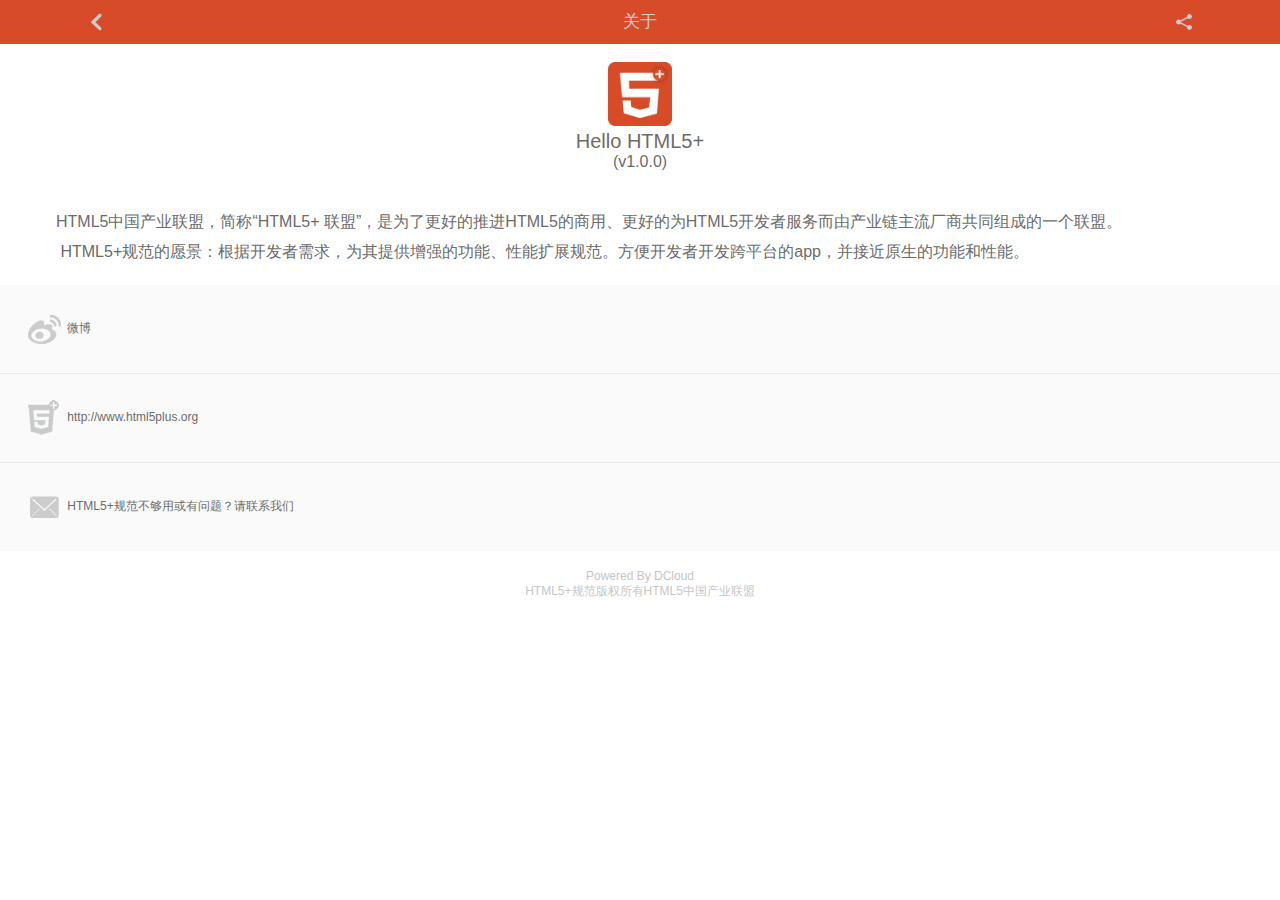
<file: TuHaoQuNa_App/Test/about.html>
<!DOCTYPE html>
<html>
	<head>
		<meta charset="utf-8" />
		<meta name="viewport" content="width=device-width,initial-scale=1.0,maximum-scale=1.0,user-scalable=no"/>
		<meta name="HandheldFriendly" content="true"/>
		<meta name="MobileOptimized" content="320"/>
		<title>Hello H5+</title>
		<script type="text/javascript" src="js/common.js"></script>
		<script type="text/javascript" charset="utf-8">
// H5 plus事件处理
function plusReady(){
	var ev=document.getElementById('version');
	ev&&(ev.innerText=plus.runtime.version);
	plus.webview.currentWebview().show('zoom-fade-out');
	// 更新分享按钮
	plus.share.getServices(function(s){
		for(var i in s){
			shares[s[i].id]=s[i];
		}
		var ss=shares['weixin'];
		ss&&ss.nativeClient&&(shareBts.push({title:'微信朋友圈',s:ss,x:'WXSceneTimeline'}),
		shareBts.push({title:'微信好友',s:ss,x:'WXSceneSession'}));
		ss=shares['sinaweibo'];
		ss&&shareBts.push({title:'新浪微博',s:ss});
		ss=shares['qq'];
		ss&&ss.nativeClient&&shareBts.push({title:'QQ',s:ss});
		('Android'===plus.os.name)&&shareBts.push({title:'更多'});
	},function(e){
		console.log('updateShare failed: '+JSON.stringify(e));
	});
	// 在流应用环境下显示“创建桌面图标”
	if(navigator.userAgent.indexOf('StreamApp')>=0){
		shortcut.style.display='block';
	}
	// 设置窗口优化隐藏
	dragHide();
}
document.addEventListener("plusready",plusReady,false);

// 判断是否为流应用环境
var bStream = navigator.userAgent.indexOf('StreamApp')>=0;

// 分享应用
var shares={},shareBts=[];
function share(){
	(shareBts.length>1)||('Android'!==plus.os.name&&shareBts.length>0)?plus.nativeUI.actionSheet({title:'分享"HelloH5"应用',cancel:'取消',buttons:shareBts},function(e){
		(e.index>0)&&shareAction(shareBts[e.index-1]);
	}):(shareBts.length>0?shareWithSystem():plus.nativeUI.alert('当前环境无法支持分享操作!'));
}
function shareAction(sb){
	if(!sb.s){
		shareWithSystem();
		return;
	}
	var msg={};
	msg.href=bStream?'http://m3w.cn/s/HelloH5?url=about&__streamapp':'http://www.dcloud.io/helloh5/';
	msg.content='"HelloH5"使用HTML5+技术开发，如果你有流应用引擎还能省流量秒装，快来体验吧';
	sb.x&&(msg.extra={scene:sb.x});
	msg.thumbs=msg.pictures=['_www/icon.png'];
	console.log('share '+sb.title+' : '+JSON.stringify(msg));
	sb.s.authenticated?shareMessage(sb.s,msg):sb.s.authorize(function(){
		shareMessage(sb.s,msg);
	},function(e){
		plus.nativeUI.toast('取消分享!');
	});
}
function shareMessage(s,m){
	s.send(m, function(){
		plus.nativeUI.toast('完成分享!');
	},function(e){
		plus.nativeUI.toast('取消分享!');
	});
}
function shareWithSystem(){
	plus.share.sendWithSystem?plus.share.sendWithSystem({
		content:'"HelloH5"使用HTML5+技术开发，如果你有流应用引擎还能省流量秒装，快来体验吧('+(bStream?'http://m3w.cn/s/HelloH5?__streamapp':'http://www.dcloud.io/streamapp/')+')',
		title:'HelloH5',
		href:bStream?'http://m3w.cn/s/HelloH5?__streamapp':'http://www.dcloud.io/streamapp/'
	}):shareWithSystemNativeJS();
}
function shareWithSystemNativeJS(){
	var main = plus.android.runtimeMainActivity(),
	Intent = plus.android.importClass('android.content.Intent'),
	File = plus.android.importClass('java.io.File'),
	Uri = plus.android.importClass('android.net.Uri');
	var intent=new Intent(Intent.ACTION_SEND),
	p=plus.io.convertLocalFileSystemURL('_www/icon.png'),
	f=new File(p),
	uri=Uri.fromFile(f);
	if(f.exists()&&f.isFile()){
		intent.setType('image/*');
		intent.putExtra(Intent.EXTRA_STREAM,uri);
	}else{
		intent.setType('text/plain');
	}
	intent.putExtra(Intent.EXTRA_SUBJECT,'HelloH5');
	intent.putExtra(Intent.EXTRA_TEXT,'"HelloH5"使用HTML5+技术开发，如果你有流应用引擎还能省流量秒装，快来体验吧('+(bStream?'http://m3w.cn/s/HelloH5?__streamapp':'http://www.dcloud.io/streamapp/')+')');
	intent.setFlags(Intent.FLAG_ACTIVITY_NEW_TASK);
	main.startActivity(Intent.createChooser(intent,'分享"HelloH5"应用'));
}
function createShortcut(){
	plus.navigator.createShortcut({name:'HelloH5',icon:'icon.png'});
}
function dragHide(){
	var ws = plus.webview.currentWebview();
	// 窗口隐藏时调整到正确位置（drag操作会修改窗口位置），否则可能导致无法调用show方法显示
	ws.addEventListener('hide',function(){
		ws.setStyle({left:'0px'});
	},false);
	// 设置拖动关闭当前窗口
	ws.drag({direction:'right',moveMode:'followFinger'}, {view:plus.runtime.appid,moveMode:'silent'}, function(e){
		if(e.type=='end'&&e.result){
			ws.hide();
		}
		console.log('Drag Event: '+JSON.stringify(e));
	});
}
		</script>
		<link rel="stylesheet" href="css/common.css" type="text/css" charset="utf-8"/>
		<style type="text/css">
li {
	padding: 2em;
	border-bottom: 1px solid #eaeaea;
	background: #fafafa;
	font-size: 12px;
}
li:active {
	background: #f4f4f4;
}
footer {
	width: 100%;
	text-align: center;
	color: #c6c6c6;
	font-size: 12px;
}
.ishare {
	background:no-repeat center center url([data-uri]);
	background-size:50px 44px;
}
		</style>
	</head>
	<body>
		<header id="header">
			<div class="nvbt iback" onclick="back(true)"></div>
			<div class="nvtt">关于</div>
			<div class="nvbt ishare" onclick="share()"></div>
		</header>
		<div id="content" class="content">
		<div class="logo">
			<br/>
			<img style="width:64px" src="icon.png"/><br/>
			<span style="font-size: 20px;">Hello HTML5+</span><br/>
			(v<span id="version">1.0.0</span>)<br/>
			<!--<img style="width:100%" src="img/qr.png"/>-->
			<div id="shortcut" style="display:none;" class="button" onclick="createShortcut()">创建桌面图标</div>
			<br/><br/>
		</div>
		<p class="des" style="font-size:16px;line-height:30px;margin: 0px .5em;">HTML5中国产业联盟，简称“HTML5+ 联盟”，是为了更好的推进HTML5的商用、更好的为HTML5开发者服务而由产业链主流厂商共同组成的一个联盟。<br/>
　　 HTML5+规范的愿景：根据开发者需求，为其提供增强的功能、性能扩展规范。方便开发者开发跨平台的app，并接近原生的功能和性能。
		</p>
		<br/>
		<ul style="list-style:none;margin:0;padding:0;text-align:left;">
			<li onclick="plus.runtime.openURL('http://weibo.com/html5plus');">
				<img style="width:40px;height:40px;vertical-align:middle;" src="[data-uri]"/>
				微博
			</li>
			<li onclick="plus.runtime.openURL('http://www.html5plus.org');">
				<img style="width:40px;height:40px;vertical-align:middle;" src="[data-uri]"/>
				http://www.html5plus.org
			</li>
			<li style="border-bottom:0px;" onclick="window.open('mailto:admin@html5plus.org');">
				<img style="width:40px;height:40px;vertical-align:middle;" src="[data-uri]"/>
				HTML5+规范不够用或有问题？请联系我们
			</li>
		</ul>
		<br/>
		<footer>
			<span>Powered By DCloud</span>
			<br/>
			<span>HTML5+规范版权所有HTML5中国产业联盟</span>
			<br/>
			<!--<span>Copyright ©2012-2015</span>
			<br/>
			<span>数字天堂（北京）网络技术有限公司</span>-->
		</footer>
		</div>
	</body>
	<script type="text/javascript" src="js/immersed.js" ></script>
</html>
</file>
<file: TuHaoQuNa_App/Test/css/common.css>
* {
	-webkit-user-select: none;
	-ms-touch-select: none;
/*
	-ms-touch-action: none;
*/
}
html {
	width: 100%;
	height: 100%;
}
body {
	margin: 0;
	padding: 0;
	width: 100%;
	height: 100%;
	font-family: Arial;
	font-size:16px;
	color: #6c6c6c;
	-webkit-touch-callout:none;
	-webkit-tap-highlight-color:rgba(0,0,0,0);
	-webkit-text-size-adjust:none;
}
header {
	width: 100%;
	height: 44px;
	position: fixed;
	top: 0;
	left: 0;
	font-size: 17px;
	text-align: center;
	line-height: 44px;
	background: #D74B28;
	/*background: -webkit-linear-gradient(top,rgba(215,75,40,1),rgba(215,75,40,0.8));*/
	z-index: 9999;
	/*border-bottom: 1px solid rgba(215,75,40,0.8);*/
	-ms-touch-action: none;
}
.nvbt {
	width:15%;
	height:100%;
	float:left;
	overflow:hidden;
	text-overflow:ellipsis;
	white-space:nowrap;
}
.nvbt:active {
	background-color: rgba(170,170,170,0.1);
}
.nvtt {
	width: 70%;
	height: 100%;
	color: #cccccc;
	float: left;
	overflow:hidden;
	text-overflow:ellipsis;
	white-space:nowrap;
}
.content {
	text-align: center;
	padding-top: 44px;
}
.scontent {
	width: 100%;
	position: fixed;
	top: 44px;
	bottom: 0px;
	text-align: center;
	overflow-y: scroll;
	-webkit-overflow-scrolling: touch;
	-ms-touch-action: pan-y cross-slide-y;
	-ms-scroll-chaining: none;
	-ms-scroll-limit: 0 50 0 50;
}
.dcontent {
	text-align: center;
	padding-top: 44px;
	padding-bottom: 80px;
}
.sdcontent {
	width: 100%;
	position: fixed;
	top: 44px;
	bottom: 80px;
	text-align: center;
	overflow-y: scroll;
	-webkit-overflow-scrolling: touch;
	-ms-touch-action: pan-y cross-slide-y;
	-ms-scroll-chaining: none;
	-ms-scroll-limit: 0 50 0 50;
}
.heading {
	margin:0 1em;
	text-align:left;
}
.des {
	padding: 0 1em;
	text-align:left;
	text-indent: 2em;
	word-break: break-all;
}
.logo {
	width: 100%;
	text-align: center;
}
.button {
	font-size: 18px;
	font-weight: normal;
	text-decoration: none;
	display: block;
	text-align: center;
	overflow:hidden;
	text-overflow:ellipsis;
	white-space:nowrap;
	color: #FFF;
	background-color: #FFCC33;
	border: 1px solid #ECB100;
	padding: .5em 0em;
	margin: .5em .7em;
	-webkit-border-radius: 5px;
	border-radius: 5px;
}
.button:active {
	outline: 0;
  	-webkit-box-shadow: inset 0 3px 5px rgba(0, 0, 0, 0.125);
	box-shadow: inset 0 3px 5px rgba(0, 0, 0, 0.125);
}
.button-waring {
	color: #666;
	background-color: #ebebeb;
	border-color: #e0e0e0;
}
.button-select {
	font-size: 14px;
	background-color: #CCCCCC;
	border: 0;
	-webkit-border-radius: 2px;
	border-radius: 2px;
}
.dlist {
	padding: 0px;
	margin: 1em;
	background: #fff;
	border: 1px solid #ddd;
	-webkit-border-radius: 3px;
	border-radius: 3px;
}
.ditem {
	overflow: hidden;
	list-style-type: none;
	font-size: 1em;
	padding: 1em;
	border-bottom: inset 1px #ebebeb;
	vertical-align: middle;
}
.ditem:active {
	background: #f4f4f4;
}
.ditem:last-child {
	border-bottom: inset 0px #ebebeb;
}
.ditem-empty {
	overflow: hidden;
	list-style-type: none;
	font-size: 1em;
	padding: 1em;
	vertical-align: middle;
}
#output {
	height: 64px;
	position: fixed;
	left: 0;
	right: 0;
	bottom: 0;
	color: #f00;
	background: #FFF;
	font-size: 12px;
	line-height: 16px;
	word-break: break-all;
	z-index: 6666;
	padding: 8px 16px;
	overflow-x: hidden;
	overflow-y: scroll;
	border-top: 2px solid #AAA;
	-webkit-overflow-scrolling: touch;
}
.iback {
	background: no-repeat center center url([data-uri]);
	background-size: 50px 44px;
}
.idoc {
	background: no-repeat center center url([data-uri]);
	background-size: 50px 44px;
}
</file>
